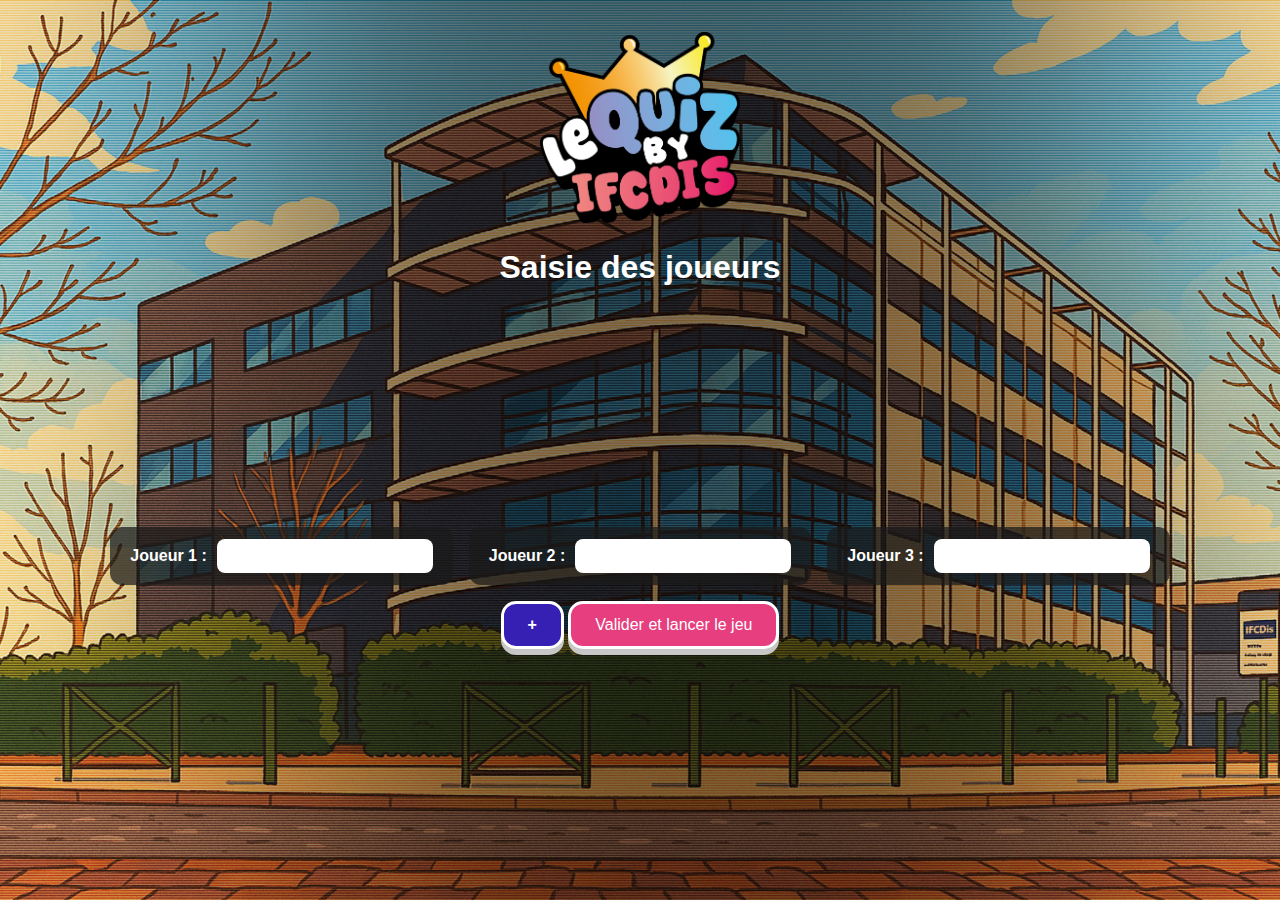
<file: index.html>
<!DOCTYPE html>
<html lang="fr">
<head>
  <meta charset="UTF-8" />
  <meta name="viewport" content="width=device-width, initial-scale=1.0"/>
  <title>Configuration du jeu</title>
  <link rel="stylesheet" href="style.css" />
</head>
<body>
  <div class="container">
    <div>
      <img src="assets/log quiz.png" alt="Logo du jeu" class="logo" />
    </div>

    <h1 class="text-xl mb-4">Saisie des joueurs</h1>
    <form id="playerForm" class="player-form">
      <div id="playerInputs">
        <div class="player-input">
          <label for="player1">Joueur 1 :</label>
          <input type="text" name="player1" id="player1" />
        </div>
    
        <div class="player-input">
          <label for="player2">Joueur 2 :</label>
          <input type="text" name="player2" id="player2" />
        </div>

        <div class="player-input">
          <label for="player2">Joueur 3 :</label>
          <input type="text" name="player3" id="player3" />
        </div>
      </div>
    <div>
      <button type="button" id="addPlayer">+</button>
      <button type="submit" id="playgame">Valider et lancer le jeu</button>

    </div>
    </form>
    
  </div>

<script>
  const form = document.getElementById('playerForm');
  const playerInputs = document.getElementById('playerInputs');
  const addBtn = document.getElementById('addPlayer');

  let playerCount = 3;

  addBtn.addEventListener('click', () => {
    if (playerCount >= 18) return alert("Vous ne pouvez pas ajouter plus de 18 joueurs !");
    playerCount++;

    // Création du bloc stylé
    const container = document.createElement('div');
    container.classList.add('player-input');

    // Création du label
    const label = document.createElement('label');
    label.setAttribute('for', `player${playerCount}`);
    label.textContent = `Joueur ${playerCount} :`;

    // Création du champ
    const input = document.createElement('input');
    input.type = "text";
    input.name = `player${playerCount}`;
    input.id = `player${playerCount}`;

    // Ajout des éléments au conteneur
    container.appendChild(label);
    container.appendChild(input);

    // Ajout au DOM
    playerInputs.appendChild(container);
  });

  form.addEventListener('submit', function(e) {
    e.preventDefault();
    const data = new FormData(form);
    const players = {};

    for (let [key, value] of data.entries()) {
      players[key] = value || key;
    }

    localStorage.setItem('players', JSON.stringify(players));
    alert('Joueurs enregistrés ! Le jeu va démarrer.');
    window.open('admin.html', '_blank');
  });
</script>

</body>
</html>
</file>
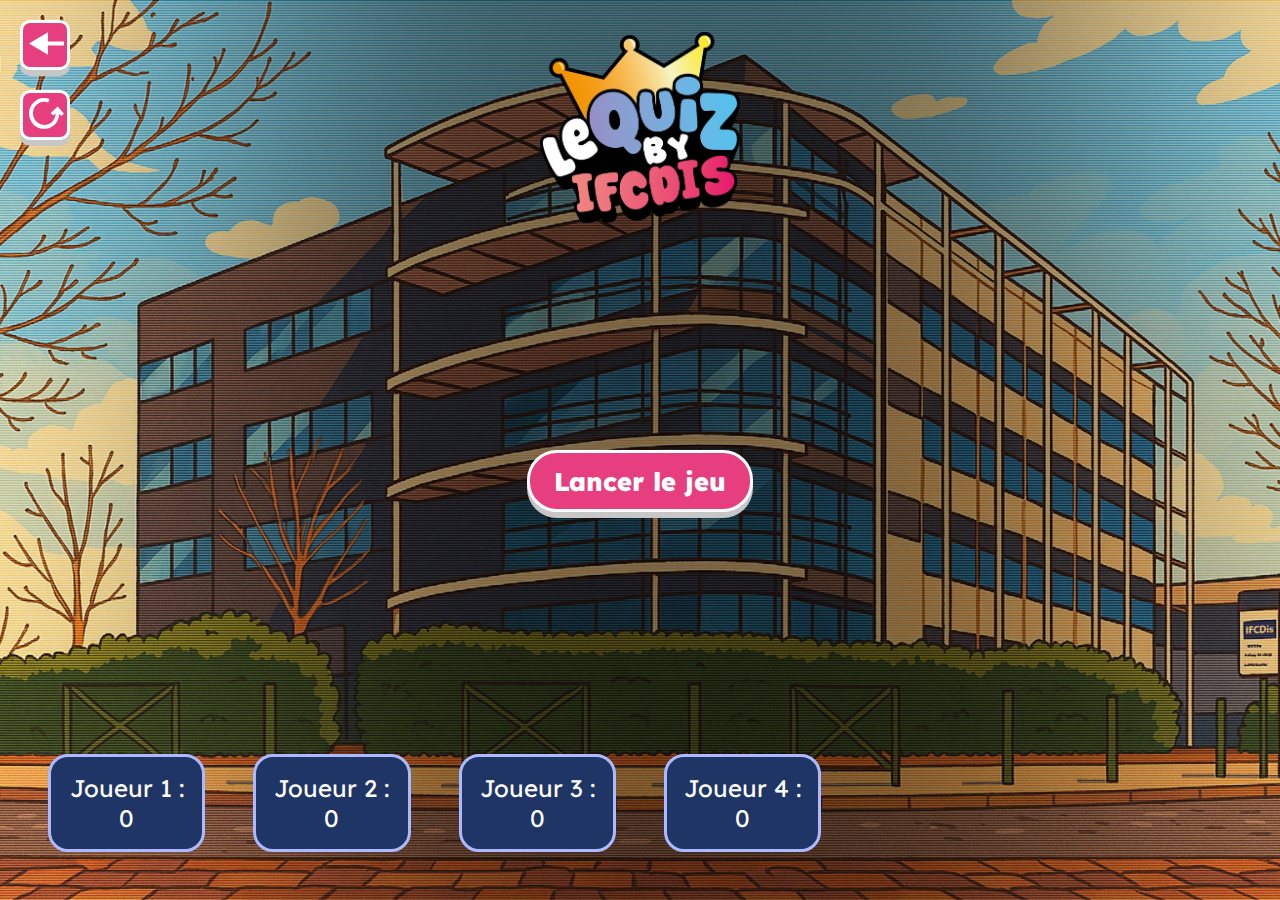
<file: admin.html>
<!DOCTYPE html>
<html lang="fr">
<head>
  <meta charset="UTF-8" />
  <meta name="viewport" content="width=device-width, initial-scale=1.0"/>
  <title>Jeu - Question pour un Champion</title>
  <link rel="stylesheet" href="style.css" />
  <link href="https://fonts.googleapis.com/css2?family=Lexend:wght@400;600;700&display=swap" rel="stylesheet">
</head>

<body>
  <div class="container">

    <div class="top">
      <img src="assets/log quiz.png" alt="Logo du jeu" class="logo" />
    </div>

    <div class="middle">
      <video id="timerVideo" class="timer-video" muted playsinline>
        <source src="assets/bloc minuteur.webm" type="video/webm" />
      </video>
      <div>
        <button class="button-tv" id="actionButton">
          Lancer le jeu
        </button>
        <button id="bouton_mauvaise_reponse" style="display: none;">
          X
        </button>

      </div>

    </div>  

    <div class="bottom">
      <div class="players-wrapper">
        <div id="players" class="players"></div>
      </div>      
    </div>
       
  </div>

  <div id="messageBox" class="message-box"></div>

  <div class="nav_menu">
    <button class= "quitter" id="quitter">
      <img src="assets/fleche_retour.svg" width="35px">
    </button>
    <button class="reset" id="reset">
      <img src="assets/reset.svg" width="35px">
    </button>
  </div>

  <script src="script.js" defer></script> 
</body>
</html>

<script>
  const backBtn = document.getElementById('quitter');
  if (backBtn) {
    backBtn.addEventListener('click', () => {
      window.location.href = "index.html";
    });
  }

  const resetBtn = document.getElementById('reset');
if (resetBtn) {
  resetBtn.addEventListener('click', () => {
    location.reload(); // Recharge la page comme si on l'ouvrait à nouveau
  });
}

</script>
</file>
<file: style.css>
body {
  margin: 0;
  padding: 0;
  height: 100%;
  font-family: 'Lexend', sans-serif;
  background: url(./assets/background.png) no-repeat center center fixed;
  background-size: cover;
  color: white;
  text-align: center;
  overflow: hidden;
  overscroll-behavior: none;
}


.container {
  max-width: 100%;
  width: 100%;
  height: 100vh;
  margin: 0;
  padding: 2rem; /* supprime les rems si nécessaire */
  display: flex;
  flex-direction: column;
  justify-content: space-between;
  align-items: center;
  box-sizing: border-box;
  overflow: hidden;
}


.top, .middle, .bottom {
  display: flex;
  flex-direction: column;
  align-items: center;
  gap: 1rem;
}

.header .points {
  font-size: 2rem;
  font-weight: bold;
  color: gold;
  margin-bottom: 2rem;
}

.chrono {
  font-size: 6rem;
  color: cyan;
  margin-bottom: 1rem;
}

.button-row {
  display: flex;
  justify-content: center;
  align-items: center;
  gap: 0.5rem;
  margin-bottom: 2rem;
}

.toggle {
  font-size: 2rem;
  padding: 1rem 1.2rem;
  background-color: #444;
  color: white;
  border: none;
  cursor: pointer;
  display: flex;
  align-items: center;
  justify-content: center;
  height: 64px;
}

.players {
  display: grid;
  grid-template-columns:repeat(6,1fr);
  gap: 1rem;
}

.player {
  background-color: #1f3566;
  border-color: #1f54ff;
  border: 3px solid rgb(172, 185, 255);
  padding: 1rem;
  border-radius: 20px;
  font-size: 1.5rem;
  margin: 1rem;
  
}

.player-input {
  display: flex;
  grid-column-start: auto;
  align-items: center;
  justify-content: space-between;
  background-color: rgba(26, 26, 26, 0.726);
  padding: 12px 20px;
  border-radius: 12px;
  width: 100%;
  box-sizing: border-box;
  gap: 10px;
}

.player-input label {
  font-weight: 600;
  color: white;
  font-size: 1rem;
  white-space: nowrap;
}

.player-input input {
  flex: 1;
  padding: 8px 12px;
  font-size: 1rem;
  border-radius: 8px;
  border: none;
  outline: none;
}

.player:hover {
  background-color: #333;
  cursor: pointer;
}

.player-form {
  display: flex;
  flex-direction: column;
  gap: 1rem;
  max-width: 80vw;
  margin: auto;
}

.player-form label {
  display: flex;
  justify-content: space-between;
  align-items: center;
}

.player-form input {
  padding: 0.5rem;
  font-size: 1rem;
  width: 200px;
}

#playerInputs {
  display: grid;
  justify-content: center;
  grid-template-columns: repeat(3,1fr) ;
  flex-direction: column;
  gap: 1rem;
}

#addPlayer {
  background-color: #3620b3; /* Rose framboise */
  color: white;
  font-weight: 800;
  font-family: 'Lexend', sans-serif;
  padding: 12px 24px;
  border: 3px solid white;
  border-radius: 15px;
  box-shadow: 0 6px 0 #c7c7c7; /* ombre portée en bas */
  font-size: 1rem;
  display: inline-flex;
  align-items: center;
  gap: 8px;
  cursor: pointer;
  transition: transform 0.1s ease;
}

#addPlayer:hover {
  transform: translateY(2px);
  box-shadow: 0 4px 0 #c7c7c7; /* ombre portée en bas */
  background-color: #0e092c; /* Rose framboise */
}

#playgame {
  background-color: #e63e7e; /* Rose framboise */
  color: white;
  font-weight: 500;
  font-family: 'Lexend', sans-serif;
  padding: 12px 24px;
  border: 3px solid white;
  border-radius: 15px;
  box-shadow: 0 6px 0 #c7c7c7; /* ombre portée en bas */
  font-size: 1rem;
  display: inline-flex;
  align-items: center;
  gap: 8px;
  cursor: pointer;
  transition: transform 0.1s ease;
}

#playgame:hover {
  transform: translateY(2px);
  box-shadow: 0 4px 0 #c7c7c7; /* ombre portée en bas */
  background-color: #c51257; /* Rose framboise */
}

.logo{
  max-width: 200px;
  height: auto;
  margin-bottom: 0rem;
}

.timer-video {
  width: 600px;
  height: auto;
  margin: 0 auto;
  display: none; /* cachée avant démarrage */
  pointer-events: none;
  opacity: 0;
  transform: scale(1);
  transition: opacity 0.4s ease;
}

.timer-video.animate {
  animation: appearZoom 0.5s ease;
  opacity: 1;
}


.button-tv {
  background-color: #e63e7e; /* Rose framboise */
  color: white;
  font-weight: 800;
  font-family: 'Lexend', sans-serif;
  padding: 12px 24px;
  border: 3px solid white;
  border-radius: 30px;
  box-shadow: 0 6px 0 #c7c7c7; /* ombre portée en bas */
  font-size: 1.6rem;
  display: inline-flex;
  align-items: center;
  gap: 8px;
  cursor: pointer;
  transition: transform 0.1s ease;
}

.button-tv:hover {
  transform: translateY(2px);
  box-shadow: 0 4px 0 #c7c7c7; /* ombre portée en bas */
  background-color: #c51257; /* Rose framboise */
}

.button-tv:active {
  transform: translateY(2px);
  box-shadow: 0 2px 0 #aaa;
}

.message-box {
  position: absolute;
  top: 30%;
  left: 50%;
  transform: translateX(-50%);
  background: rgba(0,0,0,0.8);
  color: white;
  font-size: 2rem;
  padding: 10px 20px;
  border-radius: 12px;
  display: none;
  z-index: 100;
  box-shadow: 0 4px 8px rgba(0,0,0,0.2);
}

@keyframes appearZoom {
  0% {
    opacity: 0;
    transform: scale(0.8);
  }
  100% {
    opacity: 1;
    transform: scale(1);
  }
}

.timer-video.animate {
  animation: appearZoom 0.5s ease;
  opacity: 1;
}

#bouton_mauvaise_reponse {
  background-color: #db1919; /* Rose framboise */
  color: white;
  font-weight: 800;
  font-family: 'Lexend', sans-serif;
  padding: 12px 24px;
  border: 3px solid white;
  border-radius: 30px;
  box-shadow: 0 6px 0 #c7c7c7; /* ombre portée en bas */
  font-size: 1.6rem;
  display: inline-flex;
  align-items: center;
  gap: 8px;
  cursor: pointer;
  transition: transform 0.1s ease;
}

#bouton_mauvaise_reponse:hover {
  transform: translateY(2px);
  box-shadow: 0 4px 0 #c7c7c7; /* ombre portée en bas */
  background-color: #610909; /* Rose framboise */
}


.nav_menu {
  display: flex;
  flex-direction: column;
  position: absolute;
  top: 20px;
  left: 20px;
  gap: 20px;
}

.reset {
  height: 50px;
  width: 50px;
  background-color: #e63e7e; /* Rose framboise */
  color: white;
  border: 3px solid white;
  border-radius: 10px;
  box-shadow: 0 6px 0 #c7c7c7; /* ombre portée en bas */
  cursor: pointer;
  transition: transform 0.1s ease;
}

.reset:hover {
  transform: translateY(2px);
  box-shadow: 0 4px 0 #c7c7c7; /* ombre portée en bas */
  background-color: #c51257; /* Rose framboise */
}

.quitter {
  height: 50px;
  width: 50px;
  background-color: #e63e7e; /* Rose framboise */
  color: white;
  border: 3px solid white;
  border-radius: 10px;
  box-shadow: 0 6px 0 #c7c7c7; /* ombre portée en bas */
  cursor: pointer;
  transition: transform 0.1s ease;
}

.quitter:hover {
  transform: translateY(2px);
  box-shadow: 0 4px 0 #c7c7c7; /* ombre portée en bas */
  background-color: #c51257; /* Rose framboise */
}

.players-wrapper {
  display: flex;
  justify-content: center;
  width: 100%;
}
</file>
